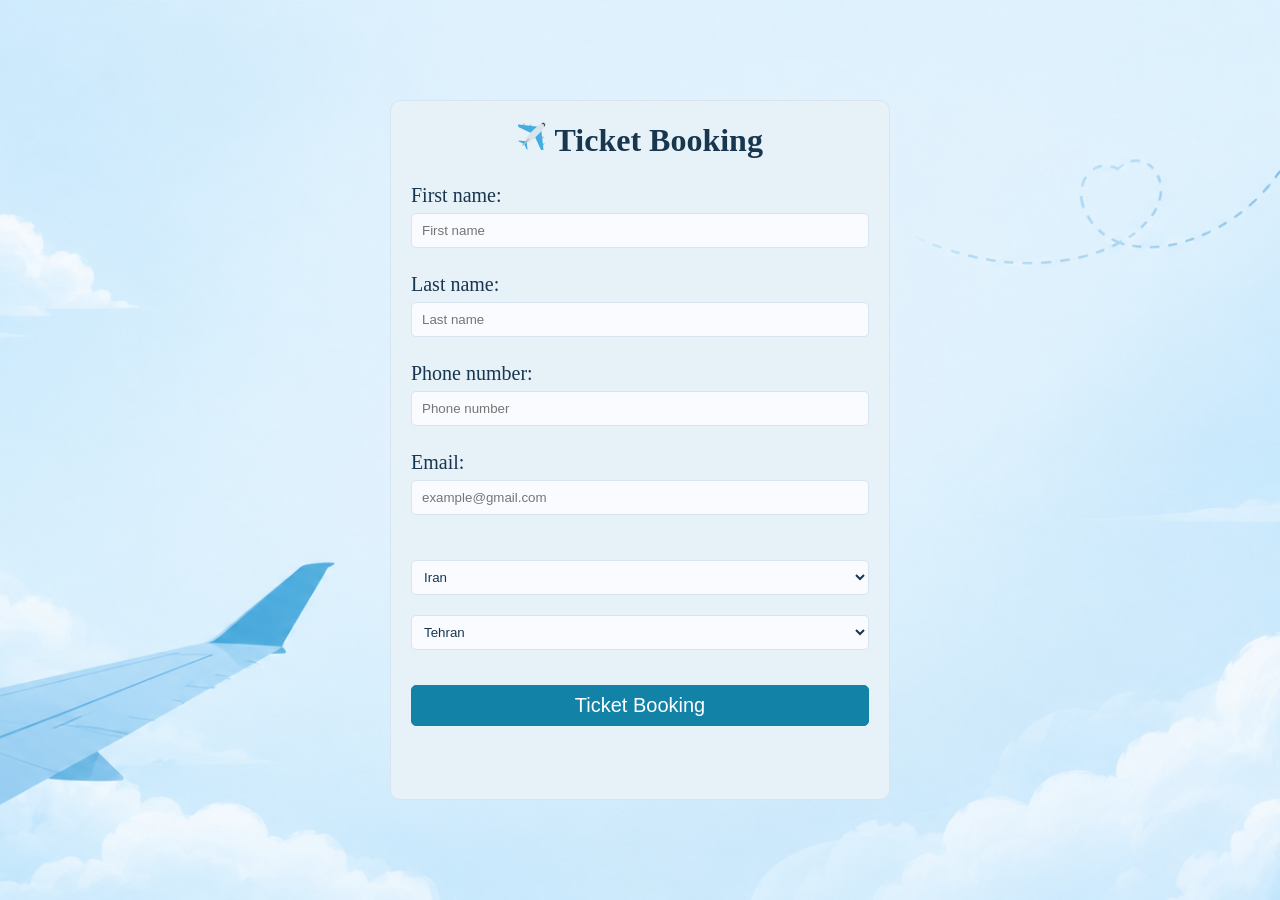
<file: index.html>
<!DOCTYPE html>
<html lang="en">

<head>
    <meta charset="UTF-8">
    <meta name="viewport" content="width=device-width, initial-scale=1.0">
    <link rel="stylesheet" href="./ticket booking.css">
    <title>ticket booking</title>
</head>

<body>

    <form class="ticket-booking-form">
        <h1 class="ticket-booking-title">
            <img src="./airplane.svg" alt="airplane" class="image-airplane">
            Ticket Booking
        </h1>
        <label for="first-name">First name:</label>
        <input type="text" id="first-name" placeholder="First name">
        <p class="error-message" id="first-name-error">Lorem, ipsum dolor.</p>
        <label for="last-name">Last name:</label>
        <input type="text" id="last-name" placeholder="Last name">
        <p class="error-message" id="last-name-error"></p>
        <label for="phone-number">Phone number:</label>
        <input type="tel" id="phone-number" placeholder="Phone number">
        <p class="error-message" id="phone-number-error"></p>
        <label for="email">Email:</label>
        <input type="email" id="email" placeholder="example@gmail.com">
        <p class="error-message" id="email-error"></p>
        <select name="country" id="select-country">
            <option value="Iran">Iran</option>
            <option value="Canada">Canada</option>
            <option value="Qatar">Qatar</option>
            <option value="Russia">Russia</option>
        </select>
        <select name="city" id="select-city">
        </select>

        <button type="button" id="ticket-booking">Ticket Booking</button>
    </form>

    <div id="message-success">
        <h2 class="message-success-title">Successful booking</h2>
        <p class="message-success-description">Your ticket has been booked successfully. Have a wonderful trip!</p>
       <button id="close-message-success">close</button>
    </div>

    <script src="./ticket booking.js"></script>
</body>

</html>
</file>
<file: ticket booking.css>
* {
    box-sizing: border-box;
    margin: 0;
    padding: 0;
}

body {
    background-image: url('./travel-background.png');
    min-height: 100vh;
    display: flex;
    justify-content: center;
    align-items: center;
    background-size: cover;
    background-position: center;
    background-repeat: no-repeat;
    padding: 20px 0;
}

.ticket-booking-form {
    background-color: #E6F1F8;
    padding: 20px;
    width: 500px;
    max-width: calc(100% - 30px);
    min-height: 700px;
    border-radius: 10px;
    display: flex;
    flex-direction: column;
    border: 1px solid #D6E5EF;
}

.ticket-booking-title {
    color: #18364F;
    text-align: center;
    margin-bottom: 25px;
}

.image-airplane {
    width: 30px;
}

label {
    color: #18364F;
    font-size: 20px;
    margin-bottom: 6px;
}

input {
    height: 35px;
    width: 100%;
    border-radius: 5px;
    margin-bottom: 25px;
    padding: 0 10px;
    background-color: #F9FBFE;
    color: #18364F;
    border: 1px solid #D6E5EF;
}

input:hover {
    border-color: #64A9D7;
}

input:focus {
    outline: 2px solid #64A9D7;
    outline-offset: 1px;
}

.error-message {
    color: rgb(255, 0, 0);
    font-size: 14px;
    margin-bottom: 15px;
    margin-top: -10px;
    display: none;
}

#select-country {
    margin-top: 20px;
    margin-bottom: 20px;
}

#select-country,
#select-city {
    width: 100%;
    height: 35px;
    border-radius: 5px;
    color: #18364F;
    background-color: #F9FBFE;
    border: 1px solid #D6E5EF;
    padding: 0 8px;
}

#select-country:focus,
#select-city:focus {
    outline: 2px solid #64A9D7;
    outline-offset: 1px;
}

#ticket-booking {
    width: 100%;
    margin-top: 35px;
    background-color: #1282A6;
    color: #FFFFFF;
    font-size: 20px;
    padding: 8px 5px;
    border-radius: 5px;
    border: 1px solid #1282A6;
    cursor: pointer;
    transition: background-color 0.2s ease;
}

#ticket_booking:hover {
    background-color: #0E6F8F;
    border-color: #0E6F8F;
}

#message-success {
    display: none;
    background-color: rgba(148, 216, 251, 0.5);
    padding: 15px;
    border-radius: 4px;
    position: fixed;
    top: 20px;
    right: 20px;
    max-width: min(360px, calc(100vw - 40px));
    overflow-wrap: break-word;
}

.message-success-title {
    font-size: 18px;
    margin-bottom: 8px;
    color: #18364F;
}

.message-success-description {
    color: #416B85;
}

#close-message-success {
    color: #fff;
    background-color: #1282A6;
    border: 1px solid #1282A6;
    font-size: 13px;
    padding: 2px;
    border-radius: 5px;
    margin-top: 10px;
    cursor: pointer;
}

/* Tablet */
@media screen and (max-width: 768px) {
    .ticket_booking_form {
        width: 85%;
        min-height: auto;
        padding: 20px;
    }

    label {
        font-size: 18px;
    }

    .ticket_booking_title {
        font-size: 26px;
    }

    #message-success {
        max-width: min(320px, calc(100vw - 40px));
    }
}

/* Mobile */
@media screen and (max-width: 480px) {
    body {
        align-items: flex-start;
    }

    .ticket_booking_form {
        width: calc(100% - 30px);
        min-height: auto;
        padding: 18px;
    }

    .ticket_booking_title {
        font-size: 23px;
        margin-bottom: 20px;
    }

    .image-airplane {
        width: 24px;
    }

    label {
        font-size: 16px;
    }

    input {
        margin-bottom: 20px;
    }

    #ticket_booking {
        font-size: 17px;
        margin-top: 25px;
    }

    #message-success {
        width: calc(100% - 30px);
        max-width: 350px;
        top: 15px;
        right: 15px;
        padding: 12px;
    }

    .message-success-title {
        font-size: 17px;
    }

    .message-success-description {
        font-size: 14px;
        line-height: 1.6;
    }
}
</file>
